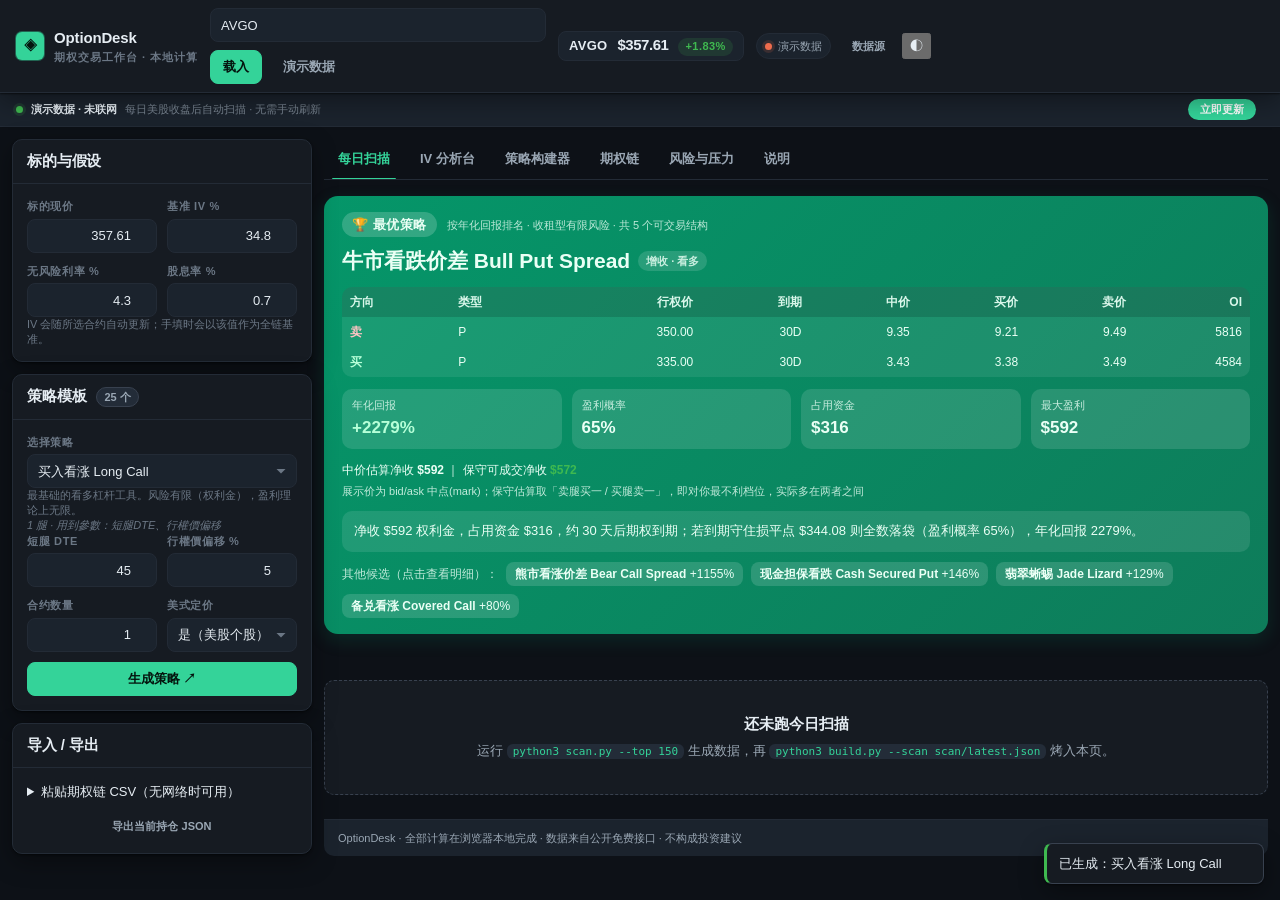
<file: src/index.html>
<!doctype html>
<html lang="zh-CN" data-theme="dark">
<head>
<meta charset="UTF-8">
<meta name="viewport" content="width=device-width, initial-scale=1">
<meta name="description" content="专业期权交易工作台：IV 分析、多腿策略构建、Greeks 敞口、概率与压力测试。全部本地计算，免费数据源。">
<meta name="theme-color" content="#0d1117">
<title>OptionDesk · 期权交易工作台</title>
<link rel="icon" type="image/svg+xml" href="data:image/svg+xml,%3Csvg xmlns='http://www.w3.org/2000/svg' viewBox='0 0 32 32'%3E%3Crect width='32' height='32' rx='8' fill='%230d1117'/%3E%3Cpath d='M6 22 L12 14 L18 18 L26 8' fill='none' stroke='%2334d399' stroke-width='3' stroke-linecap='round' stroke-linejoin='round'/%3E%3Ccircle cx='26' cy='8' r='2.6' fill='%2334d399'/%3E%3C/svg%3E">
<link rel="stylesheet" href="styles.css">
</head>
<body>

<header class="topbar">
  <div class="brand">
    <span class="brand-mark" aria-hidden="true">◈</span>
    <div>
      <h1>Option<span>Desk</span></h1>
      <p class="eyebrow">期权交易工作台 · 本地计算</p>
    </div>
  </div>

  <form class="inline-form" id="symbol-form" autocomplete="off">
    <input class="input" id="symbol-input" type="text" value="AVGO" placeholder="股票代码 如 AVGO" aria-label="股票代码" spellcheck="false">
    <button class="btn btn-primary" type="submit" id="btn-load">载入</button>
    <button class="btn btn-ghost" type="button" id="btn-demo">演示数据</button>
  </form>

  <div class="quote" id="top-quote">
    <span class="quote-sym" id="q-sym">—</span>
    <span class="quote-px big-num" id="q-price">—</span>
    <span class="quote-chg pill" id="q-change">—</span>
  </div>

  <div class="status" id="data-status" title="数据源状态">
    <span class="status-dot" id="status-dot"></span>
    <span id="status-text">未载入</span>
  </div>

  <div class="row">
    <button class="btn btn-ghost btn-sm" id="btn-datasource" title="配置数据源与 CORS 代理">数据源</button>
    <button class="theme-toggle" id="btn-theme" title="切换深色/浅色" aria-label="切换主题">◐</button>
  </div>
</header>

<div class="data-banner" id="data-banner">
  <span class="db-dot"></span>
  <span class="db-text" id="data-stamp">数据载入中…</span>
  <span class="db-note" id="db-note">每日美股收盘后自动扫描 · 无需手动刷新</span>
  <button class="db-btn" id="btn-refresh-now" type="button" title="手动触发一次扫描（经 Cloudflare Worker 调 GitHub Actions）">立即更新</button>
  <span class="db-status" id="db-status"></span>
</div>

<div class="workspace">

  <!-- ============ 左侧参数面板 ============ -->
  <aside class="sidebar" aria-label="分析参数">

    <section class="panel">
      <div class="panel-head"><h2>标的与假设</h2></div>
      <div class="panel-body">
        <div class="field-grid is-2">
          <div class="field">
            <label for="in-spot">标的现价</label>
            <input class="input is-num" id="in-spot" type="number" step="0.01" value="357.61">
          </div>
          <div class="field">
            <label for="in-iv">基准 IV %</label>
            <input class="input is-num" id="in-iv" type="number" step="0.1" value="34.8">
          </div>
          <div class="field">
            <label for="in-rate">无风险利率 %</label>
            <input class="input is-num" id="in-rate" type="number" step="0.1" value="4.3">
          </div>
          <div class="field">
            <label for="in-div">股息率 %</label>
            <input class="input is-num" id="in-div" type="number" step="0.1" value="0.7">
          </div>
        </div>
        <p class="field-hint">IV 会随所选合约自动更新；手填时会以该值作为全链基准。</p>
      </div>
    </section>

    <section class="panel">
      <div class="panel-head"><h2>策略模板</h2><span class="badge badge-muted" id="tpl-count">—</span></div>
      <div class="panel-body">
        <div class="field">
          <label for="in-template">选择策略</label>
          <select class="select" id="in-template"></select>
        </div>
        <p class="field-hint" id="tpl-desc">—</p>
        <div class="field-grid is-2">
          <div class="field">
            <label for="in-dte">短腿 DTE</label>
            <input class="input is-num" id="in-dte" type="number" step="1" value="45">
          </div>
          <div class="field">
            <label for="in-dte2">长腿 DTE</label>
            <input class="input is-num" id="in-dte2" type="number" step="1" value="550">
          </div>
          <div class="field">
            <label for="in-width">行权价间距 %</label>
            <input class="input is-num" id="in-width" type="number" step="0.5" value="5">
          </div>
          <div class="field">
            <label for="in-wing">保护翼宽 %</label>
            <input class="input is-num" id="in-wing" type="number" step="0.5" value="5">
          </div>
          <div class="field">
            <label for="in-qty">合约数量</label>
            <input class="input is-num" id="in-qty" type="number" step="1" value="1">
          </div>
          <div class="field">
            <label for="in-american">美式定价</label>
            <select class="select" id="in-american">
              <option value="1" selected>是（美股个股）</option>
              <option value="0">否（欧式）</option>
            </select>
          </div>
        </div>
        <button class="btn btn-primary btn-block" id="btn-build" style="margin-top:10px">生成策略 ↗</button>
      </div>
    </section>

    <section class="panel">
      <div class="panel-head"><h2>导入 / 导出</h2></div>
      <div class="panel-body stack">
        <details>
          <summary class="tip">粘贴期权链 CSV（无网络时可用）</summary>
          <p class="field-hint">列：<span class="mono">type,strike,bid,ask,last,iv,volume,openInterest</span>。IV 支持 34.8 或 0.348 两种写法。</p>
          <textarea class="input" id="in-csv" rows="5" placeholder="type,strike,bid,ask,last,iv,volume,openInterest&#10;call,360,17.0,17.4,17.2,34.8,1200,3400&#10;put,340,8.9,9.2,9.05,36.1,880,2100"></textarea>
          <button class="btn btn-sm" id="btn-import-csv" style="margin-top:6px">导入并补齐 Greeks</button>
        </details>
        <button class="btn btn-sm btn-ghost" id="btn-export">导出当前持仓 JSON</button>
      </div>
    </section>

  </aside>

  <!-- ============ 主内容 ============ -->
  <main class="main-col">

    <nav class="tabs" role="tablist" aria-label="主功能">
      <button class="tab is-active" role="tab" data-tab="scan">每日扫描</button>
      <button class="tab" role="tab" data-tab="iv">IV 分析台</button>
      <button class="tab" role="tab" data-tab="builder">策略构建器</button>
      <button class="tab" role="tab" data-tab="chain">期权链</button>
      <button class="tab" role="tab" data-tab="risk">风险与压力</button>
      <button class="tab" role="tab" data-tab="help">说明</button>
    </nav>

    <!-- ---------- 最优策略推荐（加载个股即列，默认隐藏） ---------- -->
    <div id="optimal-box" class="opt-box" hidden></div>

    <!-- ---------- Tab: Scan（每日扫描，默认首屏） ---------- -->
    <section class="tab-panel is-active" data-panel="scan">
      <div id="scan-root"></div>
    </section>

    <!-- ---------- Tab: IV ---------- -->
    <section class="tab-panel" data-panel="iv">
      <div class="grid-kpi" id="iv-kpis"></div>

      <div class="verdict" id="iv-verdict">
        <div id="iv-verdict-text">
          <p class="eyebrow">波动率环境判断</p>
          <p>载入数据后生成</p>
        </div>
      </div>

      <div class="grid-2 is-fixed">
        <div class="chart-box">
          <div class="chart-title">历史 IV 与实现波动率</div>
          <div id="chart-iv-history"></div>
        </div>
        <div class="chart-box">
          <div class="chart-title">IV 期限结构（Term Structure）</div>
          <div id="chart-term"></div>
        </div>
      </div>

      <div class="grid-2 is-fixed">
        <div class="chart-box">
          <div class="chart-title">IV 微笑 / 偏斜（Skew）</div>
          <div id="chart-skew"></div>
        </div>
        <div class="chart-box">
          <div class="chart-title">波动率指标明细</div>
          <div class="stat-list" id="iv-stats"></div>
        </div>
      </div>
    </section>

    <!-- ---------- Tab: Builder ---------- -->
    <section class="tab-panel" data-panel="builder">

      <div class="panel">
        <div class="panel-head">
          <h2>持仓腿</h2>
          <span class="muted" style="font-size:11px">点击行内数值可直接修改 · 到期损益与评分即时重算</span>
          <span class="grow"></span>
          <button class="btn btn-sm btn-ghost" id="btn-add-leg">+ 加腿</button>
        </div>
        <div class="panel-body">
          <div class="table-wrap">
            <div class="legs-table" id="legs-table"></div>
          </div>
          <div class="legs-foot" id="legs-foot"></div>
        </div>
      </div>

      <div class="split-30">
        <div class="score-block">
          <div class="score-ring" id="score-ring" style="--score:0">
            <span class="score-val">—</span><span class="score-cap">/ 100</span>
          </div>
          <div>
            <p class="eyebrow">结构评分</p>
            <h2 id="score-label">尚未构建</h2>
          </div>
        </div>
        <div class="verdict" id="builder-verdict">
          <div id="builder-verdict-text">
            <p class="eyebrow">结论</p>
            <p>先在左侧选择策略模板并生成</p>
          </div>
        </div>
      </div>

      <div class="grid-kpi" id="builder-kpis"></div>

      <div class="chart-box">
        <div class="chart-title">到期损益曲线（P&amp;L at Expiration）</div>
        <div id="chart-payoff"></div>
      </div>

      <div class="grid-2 is-fixed">
        <div class="chart-box">
          <div class="chart-title">时间衰减路径（T+0 → 到期）</div>
          <div id="chart-time"></div>
        </div>
        <div class="chart-box">
          <div class="chart-title">组合 Greeks 敞口</div>
          <div id="chart-greeks"></div>
        </div>
      </div>

      <div class="chart-box">
        <div class="chart-title">评分分项</div>
        <div class="stat-list" id="score-components"></div>
      </div>
    </section>

    <!-- ---------- Tab: Chain ---------- -->
    <section class="tab-panel" data-panel="chain">
      <div class="toolbar">
        <div class="row">
          <span class="muted">到期日</span>
          <select class="select" id="expiry-select"></select>
        </div>
        <div class="row">
          <span class="muted">显示</span>
          <div class="seg" id="chain-filter">
            <button class="seg-btn is-active" data-filter="all">全部</button>
            <button class="seg-btn" data-filter="otm">仅 OTM</button>
            <button class="seg-btn" data-filter="itm">仅 ITM</button>
          </div>
        </div>
        <span class="grow"></span>
        <span class="muted" id="chain-meta">—</span>
      </div>

      <div class="table-wrap">
        <table class="chain-table" id="chain-table">
          <thead>
            <tr>
              <th colspan="6" class="col-mid" style="text-align:left">CALL</th>
              <th class="col-mid">行权价</th>
              <th colspan="6" class="col-mid" style="text-align:right">PUT</th>
            </tr>
            <tr class="sub">
              <th class="col-num">Δ</th><th class="col-num">IV</th><th class="col-num">Bid</th>
              <th class="col-num">Ask</th><th class="col-num">Mid</th><th class="col-num">OI</th>
              <th class="col-mid">K</th>
              <th class="col-num">Bid</th><th class="col-num">Ask</th><th class="col-num">Mid</th>
              <th class="col-num">IV</th><th class="col-num">Δ</th><th class="col-num">OI</th>
            </tr>
          </thead>
          <tbody id="chain-body"></tbody>
        </table>
      </div>
      <p class="field-hint">点击任意合约即可加入持仓（再次点击同侧会替换该腿）。Δ 与理论价由本地引擎计算，不依赖数据源提供 Greeks。</p>

      <div class="grid-2 is-fixed">
        <div class="chart-box">
          <div class="chart-title">IV 微笑（所选到期日）</div>
          <div id="chart-chain-skew"></div>
        </div>
        <div class="chart-box">
          <div class="chart-title">做市价差与流动性</div>
          <div id="chart-liquidity"></div>
        </div>
      </div>
    </section>

    <!-- ---------- Tab: Risk ---------- -->
    <section class="tab-panel" data-panel="risk">
      <div class="grid-kpi" id="risk-kpis"></div>

      <div class="chart-box">
        <div class="chart-title">到期价格概率分布与预期移动</div>
        <div id="chart-dist"></div>
      </div>

      <div class="toolbar">
        <div class="row">
          <span class="muted">矩阵维度</span>
          <div class="seg" id="matrix-mode">
            <button class="seg-btn is-active" data-mode="time">股价 × 时间</button>
            <button class="seg-btn" data-mode="iv">股价 × IV</button>
          </div>
        </div>
        <div class="row">
          <span class="muted">数值</span>
          <div class="seg" id="matrix-metric">
            <button class="seg-btn is-active" data-metric="roi">收益率 %</button>
            <button class="seg-btn" data-metric="pnl">盈亏 $</button>
            <button class="seg-btn" data-metric="value">估值 $</button>
          </div>
        </div>
        <span class="grow"></span>
        <span class="muted" id="matrix-meta">—</span>
      </div>

      <div class="chart-box">
        <div class="chart-title" id="matrix-title">股价 × 时间 热力图</div>
        <div id="chart-heatmap"></div>
      </div>

      <div class="chart-box">
        <div class="chart-title">情景分析（到期）</div>
        <div class="table-wrap">
          <table class="chain-table compact" id="scenario-table">
            <thead>
              <tr>
                <th>情景</th><th class="col-num">股价</th><th class="col-num">期权盈亏 $</th>
                <th class="col-num">收益率 %</th><th class="col-num">股票盈亏 $</th><th class="col-num">跑赢/跑输</th>
              </tr>
            </thead>
            <tbody id="scenario-body"></tbody>
          </table>
        </div>
      </div>

      <div class="chart-box">
        <div class="chart-title">Greeks 敏感性（单因子冲击）</div>
        <div class="table-wrap">
          <table class="chain-table compact" id="stress-table">
            <thead>
              <tr><th>冲击</th><th class="col-num">组合盈亏变化 $</th><th class="col-num">占最大亏损 %</th><th>说明</th></tr>
            </thead>
            <tbody id="stress-body"></tbody>
          </table>
        </div>
      </div>
    </section>

    <!-- ---------- Tab: Help ---------- -->
    <section class="tab-panel" data-panel="help">
      <div class="grid-2">
        <div class="chart-box">
          <div class="chart-title">这是做什么的</div>
          <div class="panel-body stack">
            <p>这是一个<strong>期权交易工作台</strong>：把波动率分析、多腿策略构建、Greeks 敞口、概率与压力测试放在同一个界面里。所有计算都在<strong>你的浏览器内</strong>完成，输入不会上传到任何服务器。</p>
            <p>相对常见的「单腿 LEAPS 分析器」，这里的差异在于：</p>
            <ul class="stack">
              <li>支持<strong>任意多腿组合</strong>（最多 8 腿，含股票腿与不同到期日），而非只有单腿看涨</li>
              <li>Greeks 由定价引擎<strong>自行计算到三阶</strong>（Delta/Gamma/Theta/Vega/Rho + Vanna/Charm/Vomma/Veta），不需要手填</li>
              <li>从市价<strong>反解隐含波动率</strong>，并判断该 IV 是否数学上可辨识</li>
              <li>给出<strong>盈利概率 POP、期望值 EV、预期移动</strong>与风险中性概率分布</li>
              <li>双因子热力矩阵：股价 × 时间，以及股价 × IV</li>
              <li>25 个策略模板，一键生成并按结构打分</li>
            </ul>
          </div>
        </div>
        <div class="chart-box">
          <div class="chart-title">数据来源（全部免费）</div>
          <div class="panel-body stack">
            <p>默认使用 <span class="mono">Yahoo Finance</span> 的非公开端点获取报价、历史 K 线与期权链。浏览器直连会被 CORS 拦截，因此内置了多个免费公共代理自动轮换。</p>
            <p><strong>最稳定的方式</strong>是运行随附的本地代理：</p>
            <pre class="mono" style="background:var(--c-surface-2);padding:10px;border-radius:6px;overflow:auto">python3 proxy.py</pre>
            <p>然后点右上角「数据源」，把「本地代理」移到第一位。它只监听 <span class="mono">127.0.0.1</span>，且只允许访问 Yahoo / Stooq 域名。</p>
            <p>如果所有源都不可用（公司网络、地区限制），可以用「演示数据」完整体验，或在左侧粘贴期权链 CSV 手动导入。</p>
          </div>
        </div>
      </div>
      <div class="chart-box">
        <div class="chart-title">需要留意的模型边界</div>
        <div class="panel-body stack">
          <ul class="stack">
            <li>定价基于 Black-Scholes-Merton（连续股息）与 CRR 二叉树（美式）。它<strong>假设波动率为常数</strong>，而真实市场存在微笑/偏斜，因此深实值与深虚值合约的定价会有偏差。</li>
            <li>POP 与 EV 使用<strong>风险中性测度</strong>。这不是对真实世界概率的预测——真实分布通常更肥尾，尾部风险会被低估。</li>
            <li>保证金/资金占用是<strong>简化估算</strong>，不是券商实际收取的数额。实际保证金随券商、账户等级与持仓组合而变。</li>
            <li>IV Rank 需要 52 周 IV 历史。免费源不提供，因此本工具会<strong>在本地逐日累积</strong>你查询过的 IV 快照；样本不足时退化为用实现波动率代理，并在界面上明确标注。</li>
            <li>工具用于<strong>结构分析与情景推演</strong>，不构成投资建议。期权交易可能损失全部本金，卖方策略风险可能超过本金。</li>
          </ul>
        </div>
      </div>
    </section>

    <footer class="panel-foot" style="margin-top:8px">
      <p class="muted">OptionDesk · 全部计算在浏览器本地完成 · 数据来自公开免费接口 · 不构成投资建议</p>
    </footer>
  </main>
</div>

<div class="toast-stack" id="toast-stack"></div>

<!-- 数据源配置弹层 -->
<div class="modal" id="ds-modal" hidden>
  <div class="modal-card">
    <div class="panel-head"><h2>数据源与代理</h2><button class="btn-icon" id="ds-close" aria-label="关闭">✕</button></div>
    <div class="panel-body stack">
      <p class="field-hint">按顺序尝试，把可用的拖到最上面。点「测试」会逐项探测。</p>
      <div id="proxy-list" class="stack"></div>
      <div class="row">
        <button class="btn btn-sm" id="btn-test-proxy">测试连通性</button>
        <button class="btn btn-sm btn-primary" id="btn-save-proxy">保存</button>
      </div>
      <div id="proxy-test-out" class="mono" style="font-size:11px"></div>
    </div>
  </div>
</div>

<script src="engine.js"></script>
<script src="strategies.js"></script>
<script src="data.js"></script>
<script src="charts.js"></script>
<script src="scan.js"></script>
<script src="app.js"></script>
</body>
</html>
</file>
<file: src/styles.css>
/* ==========================================================================
   Options Desk — Professional Trading Terminal Stylesheet
   Self-contained: no external font CDN, no external url(), no @-import.
   Themes: html[data-theme="dark"] (default) | html[data-theme="light"]
   Sections: 1 Tokens · 2 Reset · 3 Scrollbars · 4 Utilities · 5 Topbar
   6 Workspace · 7 Panels · 8 KPI · 9 Tabs · 10 Buttons · 11 Forms · 12 Seg
   13 Tables · 14 Legs · 15 Chain · 16 Badges · 17 Charts · 18 Stats · 19 Notes
   20 Verdict · 21 Score ring · 22 Empty · 23 Toast · 24 Collapsible
   25 Responsive · 26 Motion
   ========================================================================== */

/* === 1. Tokens & Themes ==================================================== */

:root {
  /* --- palette: dark (default) --- */
  --c-bg: #0d1117;
  --c-surface: #161b22;
  --c-surface-2: #1b232d;
  --c-surface-3: #232c38;
  --c-border: #232b36;
  --c-border-strong: #38414f;
  --c-text: #e6edf3;
  --c-muted: #9aa7b4;
  --c-faint: #6b7785;
  --c-accent: #34d399;
  --c-accent-soft: rgba(52, 211, 153, 0.14);
  --c-accent-text: #04140e;
  --c-profit: #3fb950;
  --c-profit-soft: rgba(63, 185, 80, 0.14);
  --c-loss: #f85149;
  --c-loss-soft: rgba(248, 81, 73, 0.14);
  --c-warn: #ef6c4d;
  --c-warn-soft: rgba(239, 108, 77, 0.15);
  --c-warn-strong: #ff9179;   /* readable warn text on dark */
  --c-buy: #58a6ff;
  --c-sell: #bc8cff;
  --c-grid: rgba(255, 255, 255, 0.06);
  --c-axis: rgba(255, 255, 255, 0.2);
  --c-shadow: 0 1px 2px rgba(0, 0, 0, 0.5), 0 8px 24px rgba(0, 0, 0, 0.36);

  /* --- geometry --- */
  --r-sm: 6px;
  --r-md: 8px;
  --r-lg: 10px;
  --r-pill: 999px;
  --ctl-h: 34px;
  --topbar-h: 56px;
  --sidebar-w: 340px;
  --row-h: 30px;

  /* --- type scale: 11 / 13 / 15 / 18 / 24 / 32 --- */
  --fs-eyebrow: 11px;
  --fs-body: 13px;
  --fs-md: 15px;
  --fs-lg: 18px;
  --fs-kpi: 24px;
  --fs-xl: 32px;

  /* --- motion --- */
  --t: 120ms ease;

  /* --- fonts --- */
  --font-sans: "Inter", -apple-system, BlinkMacSystemFont, "Segoe UI", Roboto,
    "PingFang SC", "Hiragino Sans GB", "Microsoft YaHei", "Helvetica Neue", Arial, sans-serif;
  --font-mono: ui-monospace, SFMono-Regular, "SF Mono", Menlo, Consolas, "Liberation Mono", monospace;

  color-scheme: dark;
}

/* Dark stays default even when the attribute is absent. */
html[data-theme="dark"] { color-scheme: dark; }

html[data-theme="light"] {
  --c-bg: #f5f7f6;
  --c-surface: #ffffff;
  --c-surface-2: #f1f5f3;
  --c-surface-3: #e8eeea;
  --c-border: #dfe5e2;
  --c-border-strong: #c2ccc7;
  --c-text: #142d3b;
  --c-muted: #57686f;
  --c-faint: #8695a0;
  --c-accent: #059669;
  --c-accent-soft: rgba(5, 150, 105, 0.1);
  --c-accent-text: #ffffff;
  --c-profit: #0a7a48;
  --c-profit-soft: rgba(10, 122, 72, 0.1);
  --c-loss: #c62a20;
  --c-loss-soft: rgba(198, 42, 32, 0.1);
  --c-warn: #ef6c4d;
  --c-warn-soft: rgba(239, 108, 77, 0.12);
  --c-warn-strong: #b3401d;   /* #ef6c4d on white fails 4.5:1 for text */
  --c-buy: #1f6feb;
  --c-sell: #8250df;
  --c-grid: rgba(20, 45, 59, 0.08);
  --c-axis: rgba(20, 45, 59, 0.22);
  --c-shadow: 0 1px 2px rgba(20, 45, 59, 0.06), 0 6px 18px rgba(20, 45, 59, 0.07);

  color-scheme: light;
}

/* === 2. Reset & Base ====================================================== */

*, *::before, *::after { box-sizing: border-box; }

html, body { margin: 0; padding: 0; }
html { -webkit-text-size-adjust: 100%; scroll-behavior: smooth; }

body {
  background: var(--c-bg);
  color: var(--c-text);
  font-family: var(--font-sans);
  font-size: var(--fs-body);
  line-height: 1.5;
  -webkit-font-smoothing: antialiased;
  -moz-osx-font-smoothing: grayscale;
  transition: background-color var(--t), color var(--t);
}

h1, h2, h3, h4, p, figure { margin: 0; }
h1, h2 { font-size: var(--fs-md); font-weight: 650; letter-spacing: -0.01em; }
h3 { font-size: var(--fs-body); font-weight: 650; }

a { color: var(--c-accent); text-decoration: none; }
a:hover { text-decoration: underline; }
hr { border: 0; border-top: 1px solid var(--c-border); margin: 12px 0; }

button, input, select, textarea { font: inherit; color: inherit; }

::selection { background: var(--c-accent); color: var(--c-accent-text); }

:focus-visible { outline: 2px solid var(--c-accent); outline-offset: 2px; border-radius: var(--r-sm); }

/* === 3. Scrollbars ======================================================== */

* { scrollbar-width: thin; scrollbar-color: var(--c-border-strong) transparent; }
::-webkit-scrollbar { width: 9px; height: 9px; }
::-webkit-scrollbar-track { background: transparent; }
::-webkit-scrollbar-corner { background: transparent; }
::-webkit-scrollbar-thumb { background: var(--c-border-strong); border: 2px solid var(--c-bg); border-radius: var(--r-pill); }
::-webkit-scrollbar-thumb:hover { background: var(--c-accent); }

/* === 4. Utilities ========================================================= */

.sr-only { position: absolute !important; width: 1px; height: 1px; padding: 0; margin: -1px; overflow: hidden; clip: rect(0, 0, 0, 0); white-space: nowrap; border: 0; }

/* every figure in a terminal must be monospaced-width */
.num, .mono { font-variant-numeric: tabular-nums; font-feature-settings: "tnum" 1, "lnum" 1; letter-spacing: -0.01em; }
.mono { font-family: var(--font-mono); }

.eyebrow { font-size: var(--fs-eyebrow); font-weight: 600; letter-spacing: 0.09em; text-transform: uppercase; color: var(--c-faint); }
.muted { color: var(--c-muted); }
.faint { color: var(--c-faint); }
.accent { color: var(--c-accent); }

.trend-up { color: var(--c-profit); }
.trend-down { color: var(--c-loss); }
.trend-flat { color: var(--c-muted); }
.pos { color: var(--c-profit); }
.neg { color: var(--c-loss); }
.trend-up::before { content: "▲"; font-size: 0.72em; margin-right: 3px; vertical-align: 1px; }
.trend-down::before { content: "▼"; font-size: 0.72em; margin-right: 3px; vertical-align: 1px; }

.right { text-align: right; }
.center { text-align: center; }
.nowrap { white-space: nowrap; }
.truncate { overflow: hidden; text-overflow: ellipsis; white-space: nowrap; }
.big-num { font-size: var(--fs-xl); font-weight: 700; letter-spacing: -0.03em; line-height: 1.1; font-variant-numeric: tabular-nums; }

.stack { display: flex; flex-direction: column; gap: 12px; }
.row { display: flex; align-items: center; gap: 8px; }
.row-between { display: flex; align-items: center; justify-content: space-between; gap: 8px; }
.wrap { flex-wrap: wrap; }
.grow, .spacer { flex: 1 1 auto; min-width: 0; }

/* === 5. Topbar ============================================================ */

.topbar {
  position: sticky; top: 0; z-index: 60;
  display: flex; align-items: center; gap: 12px; flex-wrap: wrap;
  min-height: var(--topbar-h); padding: 8px 16px;
  background: var(--c-surface);
  border-bottom: 1px solid var(--c-border);
  box-shadow: 0 1px 0 rgba(0, 0, 0, 0.12), var(--c-shadow);
  backdrop-filter: saturate(140%) blur(8px);
}

.topbar .brand { display: flex; align-items: center; gap: 10px; min-width: 0; }

.topbar .brand-mark {
  display: grid; place-items: center;
  width: 28px; height: 28px; border-radius: var(--r-sm);
  background: var(--c-accent); color: var(--c-accent-text);
  font-weight: 800; font-size: 13px; letter-spacing: -0.04em;
}

.topbar .brand-name { font-size: var(--fs-md); font-weight: 700; letter-spacing: -0.015em; white-space: nowrap; }
.topbar .brand-sub { font-size: var(--fs-eyebrow); color: var(--c-faint); letter-spacing: 0.06em; text-transform: uppercase; }

.topbar .search { position: relative; flex: 0 1 260px; min-width: 140px; }
.topbar .search .input { height: var(--ctl-h); padding-left: 30px; }
.topbar .search::before { content: "⌕"; position: absolute; left: 10px; top: 50%; transform: translateY(-50%); color: var(--c-faint); font-size: 15px; pointer-events: none; }

/* live quote: symbol · last · change */
.quote { display: flex; align-items: baseline; gap: 10px; padding: 4px 10px; border: 1px solid var(--c-border); border-radius: var(--r-md); background: var(--c-surface-2); }
.quote .quote-sym { font-weight: 700; letter-spacing: 0.02em; }
.quote .quote-px { font-size: var(--fs-md); font-weight: 700; font-variant-numeric: tabular-nums; }
.quote .quote-chg { font-size: var(--fs-eyebrow); font-weight: 650; font-variant-numeric: tabular-nums; }

/* data-source indicator */
.status { display: inline-flex; align-items: center; gap: 6px; padding: 4px 8px; border: 1px solid var(--c-border); border-radius: var(--r-pill); background: var(--c-surface-2); font-size: var(--fs-eyebrow); color: var(--c-muted); white-space: nowrap; }
.status-dot { width: 7px; height: 7px; border-radius: 50%; background: var(--c-faint); }
.status.is-live .status-dot { background: var(--c-profit); box-shadow: 0 0 0 3px var(--c-profit-soft); animation: pulse 2.4s ease-in-out infinite; }
.status.is-loading .status-dot { background: var(--c-warn); box-shadow: 0 0 0 3px var(--c-warn-soft); animation: pulse 1.2s ease-in-out infinite; }
.status.is-error .status-dot { background: var(--c-loss); box-shadow: 0 0 0 3px var(--c-loss-soft); }
@keyframes pulse { 0%, 100% { opacity: 1; } 50% { opacity: 0.35; } }

.theme-toggle { display: inline-flex; align-items: center; gap: 6px; }

/* 站顶数据更新提示条 */
.data-banner {
  display: flex; align-items: center; gap: 8px; flex-wrap: wrap;
  padding: 6px 16px;
  background: var(--c-surface-2);
  border-bottom: 1px solid var(--c-border);
  font-size: var(--fs-eyebrow); color: var(--c-muted);
}
.data-banner .db-dot {
  width: 7px; height: 7px; border-radius: 50%;
  background: var(--c-profit); box-shadow: 0 0 0 3px var(--c-profit-soft);
}
.data-banner .db-text { font-weight: 650; color: var(--c-text); font-variant-numeric: tabular-nums; }
.data-banner .db-note { opacity: .72; }
.data-banner .db-btn {
  margin-left: auto;
  padding: 3px 12px; font-size: 11px; font-weight: 650; line-height: 1.4;
  color: #fff; background: var(--c-accent); border: 0; border-radius: 999px;
  cursor: pointer; white-space: nowrap; transition: filter .15s, opacity .15s;
}
.data-banner .db-btn:hover { filter: brightness(1.08); }
.data-banner .db-btn:active { filter: brightness(.94); }
.data-banner .db-btn:disabled { opacity: .55; cursor: progress; }
.data-banner .db-status { font-size: 11px; font-variant-numeric: tabular-nums; min-width: 0; }
.data-banner .db-status.is-ok { color: var(--c-accent); }
.data-banner .db-status.is-warn { color: var(--c-warn-strong); }
@media (max-width: 560px) {
  .data-banner { padding: 6px 10px; font-size: 10.5px; }
  .data-banner .db-note { display: none; }
  .data-banner .db-btn { margin-left: auto; padding: 3px 10px; }
}

/* === 6. Workspace Layout ================================================== */

.workspace {
  display: grid;
  grid-template-columns: var(--sidebar-w) minmax(0, 1fr);
  gap: 16px; align-items: start;
  max-width: 1600px; margin: 0 auto; padding: 16px;
}

.sidebar { display: flex; flex-direction: column; gap: 12px; min-width: 0; position: sticky; top: calc(var(--topbar-h) + 16px); }
.main-col { display: flex; flex-direction: column; gap: 16px; min-width: 0; }
.section-title { display: flex; align-items: center; justify-content: space-between; gap: 8px; margin-bottom: 8px; }

/* === 7. Panels / Cards ==================================================== */

.panel, .card {
  background: var(--c-surface);
  border: 1px solid var(--c-border);
  border-radius: var(--r-lg);
  box-shadow: var(--c-shadow);
  min-width: 0;
  transition: border-color var(--t), background-color var(--t), box-shadow var(--t);
}

.panel.is-flat, .card.is-flat { box-shadow: none; }
.panel.is-accent, .card.is-accent { border-color: var(--c-accent); }

.panel-head { display: flex; align-items: center; gap: 10px; padding: 12px 14px; border-bottom: 1px solid var(--c-border); }
.panel-head .head-text { flex: 1 1 auto; min-width: 0; }
.panel-head .eyebrow { display: block; margin-bottom: 2px; }
.panel-head h2 { line-height: 1.25; }
.panel-head .head-actions { display: flex; align-items: center; gap: 6px; flex: 0 0 auto; }

.panel-body { padding: 14px; }
.panel-body.is-tight { padding: 8px; }
.panel-body.is-flush { padding: 0; }

.panel-foot { padding: 10px 14px; border-top: 1px solid var(--c-border); background: var(--c-surface-2); border-radius: 0 0 var(--r-lg) var(--r-lg); font-size: var(--fs-eyebrow); color: var(--c-muted); }

.nested { background: var(--c-surface-2); border: 1px solid var(--c-border); border-radius: var(--r-md); padding: 10px; }

/* === 8. KPI Grid ========================================================== */

.grid-kpi { display: grid; grid-template-columns: repeat(auto-fit, minmax(150px, 1fr)); gap: 12px; }

.kpi {
  background: var(--c-surface); border: 1px solid var(--c-border); border-radius: var(--r-lg);
  padding: 10px 12px; box-shadow: var(--c-shadow); min-width: 0;
  transition: border-color var(--t), background-color var(--t), transform var(--t);
}
.kpi:hover { border-color: var(--c-border-strong); background: var(--c-surface-3); }

.kpi .kpi-label { font-size: var(--fs-eyebrow); font-weight: 600; letter-spacing: 0.06em; text-transform: uppercase; color: var(--c-faint); white-space: nowrap; overflow: hidden; text-overflow: ellipsis; }
.kpi .kpi-value { margin-top: 4px; font-size: var(--fs-kpi); line-height: 1.15; font-weight: 700; letter-spacing: -0.02em; font-variant-numeric: tabular-nums; font-feature-settings: "tnum" 1; }
.kpi .kpi-delta { margin-top: 3px; font-size: var(--fs-eyebrow); font-weight: 600; font-variant-numeric: tabular-nums; color: var(--c-muted); }

.kpi.is-good { border-left: 3px solid var(--c-profit); }
.kpi.is-bad { border-left: 3px solid var(--c-loss); }
.kpi.is-warn { border-left: 3px solid var(--c-warn); }
.kpi.is-accent { border-left: 3px solid var(--c-accent); }
.kpi.is-good .kpi-delta { color: var(--c-profit); }
.kpi.is-bad .kpi-delta { color: var(--c-loss); }
.kpi.is-warn .kpi-delta { color: var(--c-warn-strong); }

/* === 9. Tabs ============================================================== */

.tabs { display: flex; align-items: stretch; gap: 2px; border-bottom: 1px solid var(--c-border); overflow-x: auto; scrollbar-width: none; }
.tabs::-webkit-scrollbar { display: none; }

.tab {
  position: relative; appearance: none; border: 0; background: transparent;
  border-radius: var(--r-sm) var(--r-sm) 0 0;
  padding: 10px 14px; font-size: var(--fs-body); font-weight: 600; color: var(--c-muted);
  cursor: pointer; white-space: nowrap;
  transition: color var(--t), background-color var(--t);
}
.tab:hover { color: var(--c-text); background: var(--c-surface-3); }
.tab.is-active { color: var(--c-accent); }
.tab::after { content: ""; position: absolute; left: 8px; right: 8px; bottom: -1px; height: 2px; border-radius: 2px; background: transparent; transition: background-color var(--t); }
.tab.is-active::after { background: var(--c-accent); }
.tab .tab-count { margin-left: 6px; font-size: var(--fs-eyebrow); color: var(--c-faint); font-variant-numeric: tabular-nums; }
.tab[disabled] { opacity: 0.45; cursor: not-allowed; }

.tab-panel { display: none; padding-top: 14px; }
.tab-panel.is-active { display: block; }
.tab-panel[hidden] { display: none; }

/* === 10. Buttons ========================================================== */

.btn {
  display: inline-flex; align-items: center; justify-content: center; gap: 6px;
  height: var(--ctl-h); padding: 0 12px;
  border: 1px solid var(--c-border-strong); border-radius: var(--r-md);
  background: var(--c-surface-2); color: var(--c-text);
  font-size: var(--fs-body); font-weight: 600; cursor: pointer; white-space: nowrap; user-select: none;
  transition: background-color var(--t), border-color var(--t), color var(--t), box-shadow var(--t), transform var(--t);
}
.btn:hover { background: var(--c-surface-3); border-color: var(--c-accent); }
.btn:active { transform: translateY(1px); }
.btn[disabled], .btn.is-disabled { opacity: 0.5; cursor: not-allowed; transform: none; }

.btn-primary { background: var(--c-accent); border-color: var(--c-accent); color: var(--c-accent-text); }
.btn-primary:hover { filter: brightness(1.07); }

.btn-ghost { background: transparent; border-color: transparent; color: var(--c-muted); }
.btn-ghost:hover { background: var(--c-surface-3); border-color: var(--c-border); color: var(--c-text); }

.btn-danger { background: var(--c-loss-soft); border-color: var(--c-loss); color: var(--c-loss); }

.btn-sm { height: 26px; padding: 0 8px; font-size: var(--fs-eyebrow); border-radius: var(--r-sm); }
.btn-icon { width: var(--ctl-h); padding: 0; font-size: 15px; line-height: 1; }
.btn-block { width: 100%; }
.btn-group { display: inline-flex; gap: 6px; flex-wrap: wrap; }

/* === 11. Forms ============================================================ */

.field { display: flex; flex-direction: column; gap: 4px; min-width: 0; }
.field > label, .field-label { font-size: var(--fs-eyebrow); font-weight: 600; letter-spacing: 0.06em; text-transform: uppercase; color: var(--c-faint); }
.field-hint { font-size: var(--fs-eyebrow); color: var(--c-faint); line-height: 1.35; }
.field.is-invalid .input, .field.is-invalid .select { border-color: var(--c-loss); }

.field-grid { display: grid; grid-template-columns: repeat(auto-fit, minmax(120px, 1fr)); gap: 10px; }
.field-grid.is-2 { grid-template-columns: repeat(2, minmax(0, 1fr)); }
.field-grid.is-3 { grid-template-columns: repeat(3, minmax(0, 1fr)); }

.input, .select, textarea.input {
  height: var(--ctl-h); width: 100%; padding: 0 10px;
  background: var(--c-surface-2); color: var(--c-text);
  border: 1px solid var(--c-border); border-radius: var(--r-md);
  font-size: var(--fs-body); font-variant-numeric: tabular-nums;
  transition: border-color var(--t), background-color var(--t), box-shadow var(--t);
}
textarea.input { height: auto; min-height: 68px; padding: 8px 10px; resize: vertical; }
.input::placeholder { color: var(--c-faint); }
.input:hover, .select:hover { border-color: var(--c-border-strong); }
.input:focus, .select:focus, textarea.input:focus { outline: none; border-color: var(--c-accent); box-shadow: 0 0 0 3px var(--c-accent-soft); background: var(--c-surface); }
.input.is-num { text-align: right; }

.select { appearance: none; -webkit-appearance: none; padding-right: 28px; background-repeat: no-repeat; background-position: right 9px center; background-image: url("data:image/svg+xml;utf8,<svg xmlns='http://www.w3.org/2000/svg' width='12' height='12' viewBox='0 0 12 12'><path fill='%236b7785' d='M6 8.5 1.5 4h9z'/></svg>"); }

.checkbox, .radio { display: inline-flex; align-items: center; gap: 6px; font-size: var(--fs-body); color: var(--c-muted); cursor: pointer; }
.checkbox input, .radio input { accent-color: var(--c-accent); width: 14px; height: 14px; }

/* === 12. Segmented Control ================================================ */

.seg { display: inline-flex; gap: 2px; padding: 2px; background: var(--c-surface-2); border: 1px solid var(--c-border); border-radius: var(--r-md); }
.seg-btn { appearance: none; border: 0; background: transparent; color: var(--c-muted); padding: 5px 10px; border-radius: var(--r-sm); font-size: var(--fs-eyebrow); font-weight: 650; cursor: pointer; white-space: nowrap; transition: background-color var(--t), color var(--t); }
.seg-btn:hover { color: var(--c-text); background: var(--c-surface-3); }
.seg-btn.is-active { background: var(--c-accent); color: var(--c-accent-text); }
.seg.is-block { display: flex; width: 100%; }
.seg.is-block .seg-btn { flex: 1 1 0; text-align: center; }
/* 期权链「到期日」下拉筛选（替代会溢出的按钮组） */
#expiry-select { width: auto; max-width: 100%; min-width: 130px; }

/* === 13. Table Wrap (generic data tables) ================================= */

.table-wrap { width: 100%; overflow-x: auto; overflow-y: hidden; border: 1px solid var(--c-border); border-radius: var(--r-md); background: var(--c-surface); -webkit-overflow-scrolling: touch; }

table.data { width: 100%; border-collapse: separate; border-spacing: 0; font-size: var(--fs-body); font-variant-numeric: tabular-nums; }
table.data th, table.data td { padding: 7px 10px; text-align: right; white-space: nowrap; border-bottom: 1px solid var(--c-border); }
table.data th:first-child, table.data td:first-child { text-align: left; }
table.data thead th {
  position: sticky; top: 0; z-index: 5;
  background: var(--c-surface-2); color: var(--c-muted);
  font-size: var(--fs-eyebrow); font-weight: 650; letter-spacing: 0.06em; text-transform: uppercase;
  border-bottom: 1px solid var(--c-border-strong);
}
table.data tbody tr:hover td { background: var(--c-surface-3); }
table.data tbody tr.is-selected td { background: var(--c-accent-soft); }
table.data tbody tr:last-child td { border-bottom: 0; }
table.data td.is-editable { padding: 2px 4px; }
table.data td.is-editable .input { height: 26px; font-size: 12px; text-align: right; }

/* === 14. Strategy Legs ==================================================== */

.legs-table { width: 100%; border-collapse: separate; border-spacing: 0; font-size: var(--fs-body); font-variant-numeric: tabular-nums; }
.legs-table thead th {
  position: sticky; top: 0; z-index: 5;
  background: var(--c-surface-2); padding: 6px 8px; text-align: left;
  font-size: var(--fs-eyebrow); font-weight: 650; letter-spacing: 0.06em; text-transform: uppercase; color: var(--c-muted);
  border-bottom: 1px solid var(--c-border-strong); white-space: nowrap;
}
.legs-table tbody td { padding: 5px 8px; text-align: left; vertical-align: middle; border-bottom: 1px solid var(--c-border); }

.leg-row { transition: background-color var(--t); }
.leg-row:hover { background: var(--c-surface-3); }
.leg-row.is-buy { box-shadow: inset 3px 0 0 var(--c-buy); }
.leg-row.is-sell { box-shadow: inset 3px 0 0 var(--c-sell); }

.leg-side { display: inline-flex; align-items: center; justify-content: center; min-width: 44px; height: 20px; padding: 0 6px; border-radius: var(--r-sm); font-size: var(--fs-eyebrow); font-weight: 700; letter-spacing: 0.04em; }
.leg-row.is-buy .leg-side { background: color-mix(in srgb, var(--c-buy) 18%, transparent); color: var(--c-buy); }
.leg-row.is-sell .leg-side { background: color-mix(in srgb, var(--c-sell) 18%, transparent); color: var(--c-sell); }

/* delete button: only on hover / focus */
.leg-del { appearance: none; width: 22px; height: 22px; border: 1px solid var(--c-border); border-radius: var(--r-sm); background: transparent; color: var(--c-muted); line-height: 1; cursor: pointer; opacity: 0; transition: opacity var(--t), color var(--t), border-color var(--t), background-color var(--t); }
.leg-row:hover .leg-del, .leg-del:focus-visible { opacity: 1; }
.leg-del:hover { color: var(--c-loss); border-color: var(--c-loss); background: var(--c-loss-soft); }

.add-leg { display: inline-flex; align-items: center; gap: 6px; margin-top: 10px; height: 32px; padding: 0 12px; border: 1px dashed var(--c-border-strong); border-radius: var(--r-md); background: transparent; color: var(--c-accent); font-size: var(--fs-body); font-weight: 600; cursor: pointer; transition: background-color var(--t), border-color var(--t); }
.add-leg:hover { background: var(--c-accent-soft); border-color: var(--c-accent); }

.legs-foot { display: flex; align-items: center; justify-content: space-between; gap: 10px; flex-wrap: wrap; padding: 10px 12px; border-top: 1px solid var(--c-border); background: var(--c-surface-2); border-radius: 0 0 var(--r-lg) var(--r-lg); }

/* === 15. Options Chain ==================================================== */

/* dense grid: 30px rows, calls | strikes | puts */
.chain-table { width: 100%; border-collapse: separate; border-spacing: 0; font-size: 12px; font-variant-numeric: tabular-nums; font-feature-settings: "tnum" 1; }
.chain-table th, .chain-table td { height: var(--row-h); padding: 0 8px; text-align: right; white-space: nowrap; border-bottom: 1px solid var(--c-grid); }
.chain-table thead th {
  position: sticky; top: 0; z-index: 6;
  background: var(--c-surface-2); color: var(--c-muted);
  font-size: var(--fs-eyebrow); font-weight: 650; letter-spacing: 0.05em; text-transform: uppercase;
  border-bottom: 1px solid var(--c-border-strong);
}
.chain-table thead tr.chain-group th { background: var(--c-surface-3); color: var(--c-text); font-size: var(--fs-body); font-weight: 700; text-align: center; }

/* strike column = the spine between calls and puts */
.chain-table .col-strike, .chain-table td.col-strike { text-align: center; font-weight: 700; color: var(--c-text); background: var(--c-surface-2); border-left: 1px solid var(--c-border-strong); border-right: 1px solid var(--c-border-strong); }
.chain-table thead th.col-strike { background: var(--c-surface-3); }
.chain-table td.col-strike.is-atm { color: var(--c-accent); box-shadow: inset 0 -2px 0 var(--c-accent); }

.chain-table tbody tr:hover td { background: var(--c-surface-3); }
.chain-table tbody tr:hover td.col-strike { color: var(--c-accent); }
.chain-table tbody tr.itm-call td:not(.col-strike) { background: color-mix(in srgb, var(--c-profit) 7%, transparent); }
.chain-table tbody tr.itm-put td:not(.col-strike) { background: color-mix(in srgb, var(--c-loss) 7%, transparent); }
.chain-table tbody tr.itm-call:hover td:not(.col-strike), .chain-table tbody tr.itm-put:hover td:not(.col-strike) { background: var(--c-surface-3); }
.chain-table tbody tr.is-selected td { background: var(--c-accent-soft); }
.chain-table tbody tr.is-selected td:first-child { box-shadow: inset 2px 0 0 var(--c-accent); }
.chain-table td.is-clickable { cursor: pointer; }
.chain-table tfoot td { padding: 6px 8px; background: var(--c-surface-2); border-top: 1px solid var(--c-border-strong); font-size: var(--fs-eyebrow); color: var(--c-muted); }
.chain-table.compact th, .chain-table.compact td { height: 26px; padding: 0 6px; }

/* open-interest depth bar */
.oi-bar { display: block; height: 4px; max-width: 60px; margin-left: auto; border-radius: 2px; background: var(--c-surface-3); overflow: hidden; }
.oi-bar > i { display: block; height: 100%; width: var(--w, 0%); background: var(--c-accent); }

/* === 16. Badges =========================================================== */

.badge { display: inline-flex; align-items: center; gap: 4px; height: 20px; padding: 0 7px; border: 1px solid var(--c-border); border-radius: var(--r-pill); background: var(--c-surface-2); color: var(--c-muted); font-size: var(--fs-eyebrow); font-weight: 650; white-space: nowrap; vertical-align: middle; }
.badge-green { background: var(--c-profit-soft); border-color: color-mix(in srgb, var(--c-profit) 45%, transparent); color: var(--c-profit); }
.badge-red { background: var(--c-loss-soft); border-color: color-mix(in srgb, var(--c-loss) 45%, transparent); color: var(--c-loss); }
.badge-warn { background: var(--c-warn-soft); border-color: color-mix(in srgb, var(--c-warn) 55%, transparent); color: var(--c-warn-strong); }
.badge-accent { background: var(--c-accent-soft); border-color: color-mix(in srgb, var(--c-accent) 50%, transparent); color: var(--c-accent); }
.badge-muted { background: var(--c-surface-3); border-color: var(--c-border-strong); color: var(--c-muted); }
.badge-solid { background: var(--c-accent); border-color: var(--c-accent); color: var(--c-accent-text); }

/* === 17. Chart Box ======================================================== */

.chart-box { background: var(--c-surface); border: 1px solid var(--c-border); border-radius: var(--r-lg); padding: 12px; box-shadow: var(--c-shadow); min-width: 0; }
.chart-title { display: flex; align-items: center; justify-content: space-between; gap: 8px; margin-bottom: 8px; font-size: var(--fs-eyebrow); font-weight: 650; letter-spacing: 0.06em; text-transform: uppercase; color: var(--c-faint); }
.chart-canvas { display: block; width: 100%; height: 300px; }
.chart-legend { display: flex; flex-wrap: wrap; gap: 12px; margin-top: 8px; font-size: var(--fs-eyebrow); color: var(--c-muted); }
.chart-legend .key { display: inline-flex; align-items: center; gap: 5px; }
.chart-legend .swatch { width: 10px; height: 3px; border-radius: 2px; background: var(--c-accent); }
.chart-grid-2 { display: grid; grid-template-columns: repeat(auto-fit, minmax(320px, 1fr)); gap: 12px; }

/* === 18. Stat Rows ======================================================== */

.stat-list { display: flex; flex-direction: column; }
.stat-row { display: flex; align-items: center; justify-content: space-between; gap: 12px; padding: 6px 0; border-bottom: 1px dashed var(--c-border); font-size: var(--fs-body); }
.stat-row:last-child { border-bottom: 0; }
.stat-row .stat-label { color: var(--c-muted); min-width: 0; overflow: hidden; text-overflow: ellipsis; white-space: nowrap; }
.stat-row .stat-value { text-align: right; font-weight: 650; white-space: nowrap; font-variant-numeric: tabular-nums; font-feature-settings: "tnum" 1; }
.stat-row.is-strong .stat-value { font-size: var(--fs-md); }
.stat-row.is-total { border-top: 1px solid var(--c-border-strong); border-bottom: 0; padding-top: 8px; font-weight: 700; }

/* === 19. Notes & Hints ==================================================== */

.note, .hint { padding: 8px 12px; border: 1px solid var(--c-border); border-left: 3px solid var(--c-accent); border-radius: var(--r-sm); background: var(--c-surface-2); color: var(--c-muted); font-size: var(--fs-body); line-height: 1.45; }
.note strong, .hint strong { color: var(--c-text); }
.note.is-warn { border-left-color: var(--c-warn); background: var(--c-warn-soft); color: var(--c-text); }
.note.is-loss { border-left-color: var(--c-loss); background: var(--c-loss-soft); color: var(--c-text); }
.note.is-good { border-left-color: var(--c-profit); background: var(--c-profit-soft); color: var(--c-text); }
.hint { border-left-color: var(--c-border-strong); font-size: var(--fs-eyebrow); color: var(--c-faint); }

/* === 20. Verdict Banner =================================================== */

.verdict { display: flex; align-items: center; gap: 14px; flex-wrap: wrap; padding: 14px 16px; border: 1px solid var(--c-border); border-radius: var(--r-lg); background: var(--c-surface-2); box-shadow: var(--c-shadow); }
.verdict .verdict-tier { display: inline-flex; align-items: center; justify-content: center; height: 26px; padding: 0 10px; border-radius: var(--r-pill); font-size: var(--fs-eyebrow); font-weight: 750; letter-spacing: 0.08em; text-transform: uppercase; }
.verdict .verdict-headline { font-size: var(--fs-lg); font-weight: 700; letter-spacing: -0.015em; line-height: 1.25; }
.verdict .verdict-sub { margin-top: 2px; font-size: var(--fs-body); color: var(--c-muted); }

.verdict.green { border-color: color-mix(in srgb, var(--c-profit) 55%, transparent); background: var(--c-profit-soft); }
.verdict.green .verdict-tier { background: var(--c-profit); color: #04140e; }
.verdict.green .verdict-headline { color: var(--c-profit); }

.verdict.yellow { border-color: color-mix(in srgb, var(--c-warn) 55%, transparent); background: var(--c-warn-soft); }
.verdict.yellow .verdict-tier { background: var(--c-warn); color: #1a0b06; }
.verdict.yellow .verdict-headline { color: var(--c-warn-strong); }

.verdict.red { border-color: color-mix(in srgb, var(--c-loss) 55%, transparent); background: var(--c-loss-soft); }
.verdict.red .verdict-tier { background: var(--c-loss); color: #ffffff; }
.verdict.red .verdict-headline { color: var(--c-loss); }

/* === 21. Score Ring (conic-gradient, driven by --score) =================== */

.score-ring {
  --score: 0;
  --ring-size: 96px;
  --ring-w: 8px;
  --ring-color: var(--c-accent);
  position: relative; flex: 0 0 auto;
  width: var(--ring-size); height: var(--ring-size);
  display: grid; place-items: center; border-radius: 50%;
  background: conic-gradient(var(--ring-color) calc(var(--score) * 1%), var(--c-surface-3) 0);
  transition: background var(--t);
}
.score-ring::before { content: ""; position: absolute; inset: var(--ring-w); border-radius: 50%; background: var(--c-surface); }
.score-ring .score-val { position: relative; z-index: 1; font-size: var(--fs-lg); font-weight: 750; letter-spacing: -0.02em; font-variant-numeric: tabular-nums; }
.score-ring .score-cap { position: relative; z-index: 1; font-size: 9px; letter-spacing: 0.1em; text-transform: uppercase; color: var(--c-faint); }
.score-ring.tier-green { --ring-color: var(--c-profit); }
.score-ring.tier-yellow { --ring-color: var(--c-warn); }
.score-ring.tier-red { --ring-color: var(--c-loss); }
.score-ring.tier-accent { --ring-color: var(--c-accent); }
.score-ring.is-sm { --ring-size: 64px; --ring-w: 6px; }
.score-block { display: flex; align-items: center; gap: 14px; }

/* price-flash feedback on live ticks */
.flash-up, .flash-down { animation: flash 600ms ease-out; }
.flash-up { animation-name: flash-up; }
.flash-down { animation-name: flash-down; }
@keyframes flash-up { 0% { background: var(--c-profit-soft); } 100% { background: transparent; } }
@keyframes flash-down { 0% { background: var(--c-loss-soft); } 100% { background: transparent; } }

.zebra tbody tr:nth-child(even) td { background: color-mix(in srgb, var(--c-surface-2) 55%, transparent); }
.zebra tbody tr:nth-child(even):hover td { background: var(--c-surface-3); }

/* column alignment helpers for dense numeric tables */
.col-num { text-align: right; font-variant-numeric: tabular-nums; }
.col-mid { text-align: center; }
.cell-strong { font-weight: 700; color: var(--c-text); }
.cell-dim { color: var(--c-faint); }

/* === 22. Empty State ====================================================== */

.empty { display: flex; flex-direction: column; align-items: center; justify-content: center; gap: 6px; padding: 32px 16px; border: 1px dashed var(--c-border-strong); border-radius: var(--r-lg); background: var(--c-surface-2); color: var(--c-muted); text-align: center; }
.empty .empty-mark { display: grid; place-items: center; width: 34px; height: 34px; border: 1px solid var(--c-border-strong); border-radius: 50%; color: var(--c-faint); font-size: 15px; }
.empty .empty-title { font-size: var(--fs-md); font-weight: 650; color: var(--c-text); }
.empty .empty-sub { color: var(--c-faint); }

/* === 23. Toast ============================================================ */

.toast-stack { position: fixed; right: 16px; bottom: 16px; z-index: 200; display: flex; flex-direction: column; gap: 8px; pointer-events: none; }
.toast {
  pointer-events: auto; min-width: 220px; max-width: 340px;
  display: flex; align-items: flex-start; gap: 8px; padding: 10px 12px;
  border: 1px solid var(--c-border-strong); border-left: 3px solid var(--c-accent); border-radius: var(--r-md);
  background: var(--c-surface); color: var(--c-text); box-shadow: var(--c-shadow); font-size: var(--fs-body);
  opacity: 0; transform: translateY(8px);
  transition: opacity 160ms ease, transform 160ms ease;
}
.toast.is-visible { opacity: 1; transform: translateY(0); }
.toast.ok { border-left-color: var(--c-profit); }
.toast.err { border-left-color: var(--c-loss); }
.toast.warn { border-left-color: var(--c-warn); }
.toast .toast-title { font-weight: 650; }
.toast .toast-body { font-size: var(--fs-eyebrow); color: var(--c-muted); }

/* === 24. Collapsible (mobile sidebar block) =============================== */

.collapsible > summary { display: flex; align-items: center; justify-content: space-between; gap: 8px; padding: 10px 12px; font-size: var(--fs-body); font-weight: 650; cursor: pointer; list-style: none; user-select: none; }
.collapsible > summary::-webkit-details-marker { display: none; }
.collapsible > summary::after { content: "▾"; color: var(--c-faint); transition: transform var(--t); }
.collapsible[open] > summary::after { transform: rotate(180deg); }
.collapsible > .collapsible-body { padding: 0 12px 12px; }

/* === 25. Layout Helpers =================================================== */

.grid-2 { display: grid; grid-template-columns: repeat(auto-fit, minmax(260px, 1fr)); gap: 12px; }
.grid-3 { display: grid; grid-template-columns: repeat(auto-fit, minmax(200px, 1fr)); gap: 12px; }
.grid-2.is-fixed { grid-template-columns: repeat(2, minmax(0, 1fr)); }
.grid-3.is-fixed { grid-template-columns: repeat(3, minmax(0, 1fr)); }
.split-70 { display: grid; grid-template-columns: minmax(0, 7fr) minmax(0, 3fr); gap: 12px; }
.split-30 { display: grid; grid-template-columns: minmax(0, 3fr) minmax(0, 7fr); gap: 12px; }

/* spacing & separation primitives */
.stack.is-sm { gap: 8px; }
.stack.is-lg { gap: 16px; }
.divider { height: 1px; background: var(--c-border); margin: 10px 0; }
.v-rule { width: 1px; align-self: stretch; background: var(--c-border); }
.inline-form { display: flex; align-items: flex-end; gap: 8px; flex-wrap: wrap; }
.pill { display: inline-flex; align-items: center; height: 18px; padding: 0 7px; border-radius: var(--r-pill); background: var(--c-surface-3); color: var(--c-muted); font-size: 10px; font-weight: 650; letter-spacing: 0.04em; text-transform: uppercase; }

/* sub-toolbar inside a panel head / above a table */
.toolbar { display: flex; align-items: center; gap: 8px; flex-wrap: wrap; padding: 8px 12px; border-bottom: 1px solid var(--c-border); background: var(--c-surface-2); }
.toolbar .toolbar-right { margin-left: auto; display: flex; align-items: center; gap: 8px; flex-wrap: wrap; }

.scroll-y { max-height: 420px; overflow-y: auto; overscroll-behavior: contain; }
.scroll-y.is-tall { max-height: 640px; }

.kbd { display: inline-block; min-width: 18px; padding: 1px 5px; border: 1px solid var(--c-border-strong); border-bottom-width: 2px; border-radius: 4px; background: var(--c-surface-2); font-family: var(--font-mono); font-size: 10px; color: var(--c-muted); text-align: center; }

/* === 26. Terminal Widgets ================================================= */

/* range slider — strike / price / IV sweeps */
.slider { appearance: none; -webkit-appearance: none; width: 100%; height: 18px; background: transparent; cursor: pointer; }
.slider::-webkit-slider-runnable-track { height: 4px; border-radius: 2px; background: var(--c-surface-3); }
.slider::-webkit-slider-thumb { -webkit-appearance: none; width: 14px; height: 14px; margin-top: -5px; border-radius: 50%; background: var(--c-accent); border: 2px solid var(--c-surface); box-shadow: 0 0 0 1px var(--c-accent); }
.slider::-moz-range-track { height: 4px; border-radius: 2px; background: var(--c-surface-3); }
.slider::-moz-range-thumb { width: 12px; height: 12px; border-radius: 50%; background: var(--c-accent); border: 2px solid var(--c-surface); }
.slider:focus-visible::-webkit-slider-thumb { box-shadow: 0 0 0 3px var(--c-accent-soft); }

/* loading skeleton */
.skeleton { background: linear-gradient(90deg, var(--c-surface-2) 25%, var(--c-surface-3) 37%, var(--c-surface-2) 63%); background-size: 400% 100%; border-radius: var(--r-sm); animation: shimmer 1.4s ease-in-out infinite; }
.skeleton.is-line { height: 12px; margin: 6px 0; }
.skeleton.is-block { height: 72px; }
@keyframes shimmer { 0% { background-position: 100% 0; } 100% { background-position: 0 0; } }

/* probability / P&L bar (win rate, POP, breakeven distance) */
.prob-bar { display: flex; height: 8px; border-radius: var(--r-pill); overflow: hidden; background: var(--c-surface-3); }
.prob-bar > i { display: block; height: 100%; }
.prob-bar > i.is-win { background: var(--c-profit); width: var(--win, 50%); }
.prob-bar > i.is-loss { background: var(--c-loss); width: var(--loss, 50%); }
.prob-legend { display: flex; gap: 12px; margin-top: 6px; font-size: var(--fs-eyebrow); color: var(--c-muted); font-variant-numeric: tabular-nums; }

/* heat cells for IV / RV percentile grids */
.heat { display: inline-flex; align-items: center; justify-content: center; min-width: 46px; height: 22px; padding: 0 6px; border-radius: var(--r-sm); font-size: var(--fs-eyebrow); font-weight: 650; font-variant-numeric: tabular-nums; background: var(--c-surface-2); color: var(--c-muted); }
.heat-1 { background: color-mix(in srgb, var(--c-accent) 12%, transparent); }
.heat-2 { background: color-mix(in srgb, var(--c-accent) 28%, transparent); color: var(--c-text); }
.heat-3 { background: color-mix(in srgb, var(--c-warn) 34%, transparent); color: var(--c-text); }
.heat-4 { background: color-mix(in srgb, var(--c-loss) 34%, transparent); color: var(--c-text); }

/* inline sparkline strip */
.sparkline { display: block; width: 100%; height: 34px; }
.sparkline line, .sparkline polyline, .sparkline path { stroke: var(--c-accent); fill: none; stroke-width: 1.5; }

/* axis / grid primitives for hand-drawn SVG charts */
.axis-line { stroke: var(--c-axis); stroke-width: 1; }
.grid-line { stroke: var(--c-grid); stroke-width: 1; }
.grid-text { fill: var(--c-faint); font-size: 10px; font-family: var(--font-sans); }

/* tooltip */
.tip { position: relative; }
.tip::after { content: attr(data-tip); position: absolute; bottom: calc(100% + 6px); left: 50%; transform: translateX(-50%); padding: 4px 8px; border: 1px solid var(--c-border-strong); border-radius: var(--r-sm); background: var(--c-surface); color: var(--c-text); font-size: var(--fs-eyebrow); white-space: nowrap; box-shadow: var(--c-shadow); opacity: 0; pointer-events: none; transition: opacity var(--t); z-index: 30; }
.tip:hover::after, .tip:focus-visible::after { opacity: 1; }

/* === 27. Responsive ======================================================= */

/* --- < 1280px: tighter rails --- */
@media (max-width: 1280px) {
  :root { --sidebar-w: 300px; }
  .workspace { gap: 12px; padding: 12px; }
  .grid-kpi { grid-template-columns: repeat(auto-fit, minmax(140px, 1fr)); gap: 10px; }
  .kpi .kpi-value { font-size: 21px; }
  .chart-canvas { height: 260px; }
}

/* --- < 980px: single column, sidebar collapses to a top block --- */
@media (max-width: 980px) {
  .workspace { grid-template-columns: minmax(0, 1fr); }
  .sidebar { position: static; order: -1; }
  .topbar { height: auto; min-height: var(--topbar-h); flex-wrap: wrap; padding: 8px 12px; row-gap: 8px; }
  .topbar .search { flex: 1 1 180px; }
  .chain-table { font-size: 11.5px; }
  .chain-table th, .chain-table td { padding: 0 6px; }
  .chart-canvas { height: 220px; }
  .chart-grid-2 { grid-template-columns: minmax(0, 1fr); }
}

/* --- < 560px: two-up KPIs, wrapping buttons --- */
@media (max-width: 560px) {
  :root { --fs-body: 12.5px; --fs-kpi: 20px; --fs-xl: 26px; }
  .workspace { padding: 10px; gap: 10px; }
  .grid-kpi { grid-template-columns: repeat(2, minmax(0, 1fr)); gap: 8px; }
  .kpi { padding: 8px 10px; }
  .btn-group { width: 100%; }
  .btn-group .btn { flex: 1 1 auto; }
  .field-grid, .field-grid.is-2, .field-grid.is-3 { grid-template-columns: repeat(2, minmax(0, 1fr)); }
  .topbar .quote { padding: 3px 8px; }
  .topbar .brand-sub { display: none; }
  .panel-head { flex-wrap: wrap; padding: 10px 12px; }
  .panel-body { padding: 12px; }
  .chart-canvas { height: 190px; }
  .verdict { padding: 12px; }
  .verdict .verdict-headline { font-size: var(--fs-md); }
  .toast-stack { left: 10px; right: 10px; bottom: 10px; }
  .toast { min-width: 0; max-width: none; }
}

/* === 28. Motion & Contrast ================================================= */

@media (prefers-reduced-motion: reduce) {
  *, *::before, *::after { animation-duration: 0.001ms !important; animation-iteration-count: 1 !important; transition-duration: 0.001ms !important; scroll-behavior: auto !important; }
  html { scroll-behavior: auto; }
}

@media (prefers-contrast: more) {
  .panel, .card, .kpi { border-color: var(--c-border-strong); }
}

/* === 25. Supplements (added for OptionDesk app wiring) ==================== */

/* brand mark in topbar */
.brand-mark {
  display: grid; place-items: center; flex: 0 0 auto;
  width: 30px; height: 30px; border-radius: var(--r-md);
  background: linear-gradient(140deg, var(--c-accent), color-mix(in srgb, var(--c-accent) 45%, var(--c-buy)));
  color: var(--c-accent-text); font-size: 15px; font-weight: 700;
  box-shadow: 0 0 0 1px color-mix(in srgb, var(--c-accent) 40%, transparent);
}

/* quote pill variants */
.pill.pos { color: var(--c-profit); background: var(--c-profit-soft); }
.pill.neg { color: var(--c-loss); background: var(--c-loss-soft); }
.big-num { font-size: var(--fs-md); font-weight: 700; font-variant-numeric: tabular-nums; }

/* ---- legs editor grid (lives in main column, needs real width) ---- */
.legs-table { display: flex; flex-direction: column; min-width: 0; }
.legs-head, .leg-row {
  display: grid;
  grid-template-columns: 66px 84px repeat(6, minmax(64px, 1fr)) 26px;
  gap: 6px; align-items: center;
  padding: 6px 10px;
}
.leg-expiry { font-variant-numeric: tabular-nums; font-size: 12px; color: var(--c-muted, inherit); }
.legs-head {
  font-size: 9px; font-weight: 700; letter-spacing: 0.07em; text-transform: uppercase;
  color: var(--c-faint); border-bottom: 1px solid var(--c-border);
  background: var(--c-surface-2); border-radius: var(--r-md) var(--r-md) 0 0;
}
.leg-row { border-bottom: 1px solid var(--c-border); transition: background-color var(--t); }
.leg-row:last-child { border-bottom: 0; }
.leg-row:hover { background: var(--c-surface-3); }
.leg-row.is-buy { box-shadow: inset 3px 0 0 var(--c-buy); }
.leg-row.is-sell { box-shadow: inset 3px 0 0 var(--c-sell); }
.leg-row .input, .leg-row .select { height: 30px; font-size: 12px; padding: 0 6px; width: 100%; }
.leg-row .input:disabled { opacity: 0.45; }

.leg-side { display: inline-flex; align-items: center; justify-content: center; min-width: 44px; height: 20px; padding: 0 6px; border-radius: var(--r-sm); font-size: var(--fs-eyebrow); font-weight: 700; letter-spacing: 0.04em; }
.leg-row.is-buy .leg-side { background: color-mix(in srgb, var(--c-buy) 18%, transparent); color: var(--c-buy); }
.leg-row.is-sell .leg-side { background: color-mix(in srgb, var(--c-sell) 18%, transparent); color: var(--c-sell); }

/* ---- chain table extras ---- */
.chain-table .sub th {
  font-size: 9px; font-weight: 650; letter-spacing: 0.04em;
  color: var(--c-faint); background: var(--c-surface);
}
.chain-table td.pick { cursor: pointer; }
.chain-table td.pick:hover { background: var(--c-accent-soft); color: var(--c-accent); }
.chain-table td.pick.is-mid { font-weight: 650; }
.chain-table tr.is-atm td { background: var(--c-accent-soft); }
.chain-table tr.is-atm td.col-mid { font-weight: 750; color: var(--c-accent); }

/* ---- modal ---- */
.modal {
  position: fixed; inset: 0; z-index: 300;
  display: grid; place-items: center;
  padding: 20px;
  background: color-mix(in srgb, var(--c-bg) 72%, transparent);
  backdrop-filter: blur(2px);
}
.modal[hidden] { display: none; }
.modal-card {
  width: min(560px, 100%); max-height: 80vh; overflow: auto;
  background: var(--c-surface); border: 1px solid var(--c-border-strong);
  border-radius: var(--r-lg); box-shadow: var(--c-shadow);
}
.modal-card .panel-head { padding: 12px 14px; border-bottom: 1px solid var(--c-border); }
.modal-card .panel-head h2 { font-size: var(--fs-md); }

/* ---- misc ---- */
.divider { height: 1px; margin: 8px 0; background: var(--c-border); }
.pill { display: inline-flex; align-items: center; padding: 2px 7px; border-radius: var(--r-pill); font-size: var(--fs-eyebrow); font-weight: 650; font-variant-numeric: tabular-nums; background: var(--c-surface-3); }
.kbd { font-family: var(--font-mono, ui-monospace, monospace); font-size: 11px; padding: 1px 5px; border: 1px solid var(--c-border); border-radius: 4px; background: var(--c-surface-2); }

/* legs table: allow horizontal scroll on narrow main column */
@media (max-width: 1180px) {
  .legs-head, .leg-row { min-width: 640px; }
}

/* KPI 内部三段必须各自成行（span 默认 inline 会挤在一起） */
.kpi .kpi-label, .kpi .kpi-value, .kpi .kpi-delta { display: block; }
.kpi .kpi-value { white-space: nowrap; overflow: hidden; text-overflow: ellipsis; }

/* =============================================================================
   每日扫描面板（src/scan.js）
   全部用现有主题变量，dark / light 自动跟随
   ========================================================================== */

/* ---- 顶部结论卡 ---- */
.scan-verdict {
  display: grid; grid-template-columns: auto 1fr auto; gap: 20px; align-items: center;
  padding: 18px 22px; margin-bottom: 12px;
  background: var(--c-surface); border: 1px solid var(--c-border);
  border-left: 4px solid var(--c-accent); border-radius: var(--r-lg);
  box-shadow: var(--c-shadow);
}
.scan-verdict.is-good  { border-left-color: var(--c-accent); }
.scan-verdict.is-warn  { border-left-color: var(--c-warn); }
.scan-verdict.is-flat  { border-left-color: var(--c-faint); }

.sv-left { display: flex; flex-direction: column; align-items: center; gap: 4px; min-width: 92px; }
.sv-badge {
  font-size: var(--fs-eyebrow); letter-spacing: .08em; padding: 2px 9px; border-radius: var(--r-pill);
  background: var(--c-accent-soft); color: var(--c-accent);
}
.is-warn .sv-badge { background: var(--c-warn-soft); color: var(--c-warn-strong); }
.is-flat .sv-badge { background: rgba(154,167,180,.14); color: var(--c-muted); }
.sv-num { font-size: var(--fs-xl); font-weight: 700; line-height: 1; color: var(--c-text); }
.sv-num span { font-size: var(--fs-eyebrow); font-weight: 500; color: var(--c-muted); margin-left: 3px; }

.sv-mid h3 { margin: 0 0 4px; font-size: var(--fs-md); font-weight: 650; color: var(--c-text); }
.sv-mid p  { margin: 0 0 9px; font-size: var(--fs-body); color: var(--c-muted); line-height: 1.5; }
.sv-chips { display: flex; flex-wrap: wrap; gap: 6px; }
.scan-chip {
  display: inline-flex; align-items: center; gap: 5px; cursor: pointer;
  font-size: var(--fs-eyebrow); padding: 3px 9px; border-radius: var(--r-pill);
  background: color-mix(in srgb, var(--chip) 14%, transparent);
  border: 1px solid color-mix(in srgb, var(--chip) 40%, transparent);
  color: var(--chip); transition: background var(--t);
}
.scan-chip:hover { background: color-mix(in srgb, var(--chip) 24%, transparent); }
.scan-chip i { width: 6px; height: 6px; border-radius: 50%; background: var(--chip); }
.scan-chip b { font-weight: 700; opacity: .85; }

.sv-right { display: grid; grid-template-columns: repeat(2, auto); gap: 6px 16px; }
.sv-right > div { display: flex; flex-direction: column; align-items: flex-end; }
.sv-right span { font-size: var(--fs-eyebrow); color: var(--c-faint); }
.sv-right b { font-size: var(--fs-md); font-variant-numeric: tabular-nums; color: var(--c-text); }

.scan-meta {
  display: flex; flex-wrap: wrap; gap: 14px; margin-bottom: 14px;
  font-size: var(--fs-eyebrow); color: var(--c-faint);
}
.scan-meta b { color: var(--c-muted); font-weight: 600; }
.scan-meta .src { margin-left: auto; opacity: .75; }

/* ---- 過往績效面板（review.py 覆盤） ---- */
.perf-box {
  padding: 16px 20px; margin-bottom: 14px;
  background: var(--c-surface); border: 1px solid var(--c-border);
  border-left: 4px solid var(--c-accent); border-radius: var(--r-lg);
  box-shadow: var(--c-shadow);
}
.perf-box.is-empty { border-left-color: var(--c-faint); }
.perf-head { display: flex; align-items: baseline; gap: 10px; margin-bottom: 12px; }
.perf-head b { font-size: var(--fs-md); font-weight: 700; color: var(--c-text); }
.perf-note { font-size: var(--fs-eyebrow); color: var(--c-faint); }
.perf-empty { font-size: var(--fs-body); color: var(--c-muted); line-height: 1.6; }
.perf-hint {
  font-size: var(--fs-body); color: var(--c-muted); line-height: 1.6;
  padding: 10px 12px; margin-bottom: 12px;
  background: var(--c-surface-3); border-radius: var(--r-md);
  border-left: 3px solid var(--c-accent);
}
.perf-hint b { color: var(--c-text); }
.perf-stats { display: grid; grid-template-columns: repeat(4, 1fr); gap: 10px; margin-bottom: 12px; }
.perf-stat {
  display: flex; flex-direction: column; gap: 2px; padding: 10px 12px;
  background: var(--c-surface-3); border-radius: var(--r-md);
}
.ps-label { font-size: var(--fs-eyebrow); color: var(--c-muted); }
.ps-val { font-size: var(--fs-xl); font-weight: 700; line-height: 1.1; color: var(--c-text); font-variant-numeric: tabular-nums; }
.perf-stat.is-ok .ps-val { color: var(--c-accent); }
.perf-stat.is-bad .ps-val { color: var(--c-warn-strong); }
.ps-frac { font-size: var(--fs-eyebrow); color: var(--c-muted); font-variant-numeric: tabular-nums; }
.ps-note { font-size: var(--fs-eyebrow); color: var(--c-faint); line-height: 1.4; }
.perf-tags { display: flex; flex-wrap: wrap; gap: 8px 18px; margin-bottom: 12px; }
.perf-tag { display: flex; align-items: center; gap: 8px; font-size: var(--fs-eyebrow); }
.pt-name { color: var(--chip); font-weight: 650; min-width: 56px; }
.pt-bar { position: relative; width: 90px; height: 6px; border-radius: 3px; background: var(--c-surface-3); overflow: hidden; }
.pt-bar i { position: absolute; inset: 0 auto 0 0; background: var(--chip); border-radius: 3px; }
.pt-num { color: var(--c-muted); font-variant-numeric: tabular-nums; }
.perf-sec {
  margin: 14px 0 6px; padding: 6px 10px; border-radius: 8px;
  background: var(--c-surface-2, rgba(148,163,184,.08));
  font-size: var(--fs-eyebrow); color: var(--c-muted);
}
.perf-sec:first-of-type { margin-top: 4px; }
.perf-table { width: 100%; border-collapse: collapse; font-size: var(--fs-eyebrow); margin-bottom: 10px; }
.perf-table th {
  text-align: left; padding: 5px 8px; color: var(--c-faint); font-weight: 600;
  border-bottom: 1px solid var(--c-border);
}
.perf-table td { padding: 5px 8px; border-bottom: 1px solid var(--c-border); color: var(--c-text); }
.perf-table tr:last-child td { border-bottom: 0; }
.perf-table .pf-date { color: var(--c-muted); font-variant-numeric: tabular-nums; white-space: nowrap; }
.perf-table .pf-date i { display: block; font-style: normal; font-size: 11px; color: var(--c-faint); margin-top: 1px; }
.perf-table .pf-struct { color: var(--c-muted); max-width: 200px; }
.perf-table .pf-pos { max-width: 240px; }
.perf-table .pf-pos .mono { font-variant-numeric: tabular-nums; font-size: 12px; }
.perf-table .pf-pos i { display: block; font-style: normal; font-size: 11px; color: var(--c-faint); margin-top: 1px; }
.perf-table .pf-pos .pf-risk { color: var(--c-muted); }
.pf-early { display: block; font-style: normal; font-size: 11px; font-weight: 650; margin-top: 1px; }
.pf-early.is-bad { color: var(--c-warn-strong); }
.pf-early.is-ok { color: var(--c-accent); }
.tpl-meta { color: var(--c-faint); }
.pv { font-weight: 650; white-space: nowrap; font-variant-numeric: tabular-nums; }
.pv.is-ok { color: var(--c-accent); }
.pv.is-bad { color: var(--c-warn-strong); }
.pv.is-wait { color: var(--c-faint); font-weight: 500; }
.perf-foot { font-size: var(--fs-eyebrow); color: var(--c-faint); line-height: 1.5; }
@media (max-width: 720px) {
  .perf-stats { grid-template-columns: 1fr 1fr; }
  .perf-table .pf-struct, .perf-table .pf-pos { display: none; }
}

/* ---- 标签筛选 ---- */
.scan-tabs { display: flex; flex-wrap: wrap; gap: 6px; margin-bottom: 14px; }
.scan-tab {
  display: inline-flex; align-items: center; gap: 6px; cursor: pointer;
  font-size: var(--fs-body); font-family: inherit; padding: 5px 13px;
  border-radius: var(--r-pill); border: 1px solid var(--c-border);
  background: var(--c-surface); color: var(--c-muted); transition: all var(--t);
}
.scan-tab b { font-size: var(--fs-eyebrow); opacity: .7; font-variant-numeric: tabular-nums; }
.scan-tab:hover { border-color: var(--c-border-strong); color: var(--c-text); }
.scan-tab.is-active {
  background: color-mix(in srgb, var(--chip) 16%, transparent);
  border-color: color-mix(in srgb, var(--chip) 55%, transparent);
  color: var(--chip); font-weight: 600;
}

/* ---- 卡片流 ---- */
.scan-list { display: grid; grid-template-columns: repeat(auto-fill, minmax(430px, 1fr)); gap: 12px; }
.scan-card {
  display: flex; flex-direction: column; gap: 9px; padding: 14px 16px;
  background: var(--c-surface); border: 1px solid var(--c-border);
  border-top: 3px solid var(--chip); border-radius: var(--r-lg);
  transition: border-color var(--t), transform var(--t);
}
.scan-card:hover { border-color: var(--c-border-strong); }

/* 「今日可出手」/「观察名单」分区 */
.scan-section { margin-bottom: 20px; }
.scan-sec-head {
  display: flex; align-items: baseline; gap: 10px; flex-wrap: wrap;
  padding: 4px 2px 10px;
}
.scan-sec-head .ss-title { font-size: var(--fs-lg); font-weight: 800; color: var(--c-text); }
.scan-sec-head .ss-count {
  font-size: var(--fs-eyebrow); font-weight: 700; padding: 2px 9px; border-radius: 999px;
  background: color-mix(in srgb, var(--c-faint) 16%, transparent); color: var(--c-text-2);
}
.scan-sec-head .ss-note { font-size: var(--fs-eyebrow); color: var(--c-faint); }
.scan-section.is-act .ss-title { color: var(--c-accent); }
.scan-section.is-act .ss-count {
  background: color-mix(in srgb, var(--c-accent) 18%, transparent); color: var(--c-accent);
}
.scan-section.is-act .scan-list { padding: 4px; border-radius: var(--r-lg);
  background: color-mix(in srgb, var(--c-accent) 5%, transparent); }

/* 可出手卡：左側加粗醒目條 + 角標 */
.scan-card.is-act {
  border-color: color-mix(in srgb, var(--c-accent) 45%, var(--c-border));
  box-shadow: 0 0 0 1px color-mix(in srgb, var(--c-accent) 22%, transparent);
}
.scan-card.is-act .sc-act-ribbon {
  align-self: flex-start; font-size: var(--fs-eyebrow); font-weight: 700;
  color: var(--c-accent); background: color-mix(in srgb, var(--c-accent) 14%, transparent);
  padding: 2px 9px; border-radius: 999px; margin-bottom: -2px;
}

.sc-head { display: grid; grid-template-columns: 1fr auto auto; gap: 12px; align-items: center; }
.sc-sym { display: flex; flex-direction: column; min-width: 0; }
.sc-sym b { font-size: var(--fs-lg); font-weight: 700; color: var(--c-text); letter-spacing: .01em; }
.sc-sym .sc-name {
  font-size: var(--fs-eyebrow); color: var(--c-faint);
  white-space: nowrap; overflow: hidden; text-overflow: ellipsis; max-width: 220px;
}
.sc-price { display: flex; flex-direction: column; align-items: flex-end; }
.sc-price b { font-size: var(--fs-md); font-variant-numeric: tabular-nums; color: var(--c-text); }
.sc-price span { font-size: var(--fs-eyebrow); font-variant-numeric: tabular-nums; }
.sc-price .up, .scm .up   { color: var(--c-profit); }
.sc-price .down, .scm .down { color: var(--c-loss); }

/* 评分环：--p 为 0-100 */
.sc-score { display: flex; flex-direction: column; align-items: center; gap: 2px; }
.sc-ring {
  --p: 0;
  width: 42px; height: 42px; border-radius: 50%; display: grid; place-items: center;
  background: conic-gradient(var(--chip) calc(var(--p) * 1%),
              var(--c-surface-3) 0);
  position: relative;
}
.sc-ring::before {
  content: ''; position: absolute; inset: 4px; border-radius: 50%; background: var(--c-surface);
}
.sc-ring span {
  position: relative; font-size: var(--fs-body); font-weight: 700;
  font-variant-numeric: tabular-nums; color: var(--c-text);
}
.sc-score i { font-size: 10px; font-style: normal; color: var(--c-faint); }

.sc-tagline { display: flex; flex-wrap: wrap; align-items: center; gap: 6px; }
.scan-tag {
  font-size: var(--fs-eyebrow); font-weight: 600; padding: 3px 10px; border-radius: var(--r-sm);
  background: var(--chip); color: #fff;
}
.scan-badge {
  font-size: var(--fs-eyebrow); padding: 2px 8px; border-radius: var(--r-pill);
  background: color-mix(in srgb, var(--chip) 14%, transparent);
  border: 1px solid color-mix(in srgb, var(--chip) 38%, transparent); color: var(--chip);
}
.sc-trig {
  margin-left: auto; font-size: var(--fs-eyebrow); color: var(--c-faint);
}
.sc-why { font-size: var(--fs-body); color: var(--c-muted); line-height: 1.55; }

.sc-metrics { display: grid; grid-template-columns: repeat(4, 1fr); gap: 8px; }
.scm {
  display: flex; flex-direction: column; gap: 1px; padding: 6px 8px;
  background: var(--c-surface-2); border-radius: var(--r-sm);
}
.scm span { font-size: 10px; color: var(--c-faint); }
.scm b { font-size: var(--fs-body); font-weight: 650; font-variant-numeric: tabular-nums; color: var(--c-text); }

/* 建议结构 */
.sc-struct {
  padding: 9px 11px; background: var(--c-surface-2);
  border: 1px dashed var(--c-border-strong); border-radius: var(--r-md);
}
.scs-head { display: flex; align-items: center; gap: 8px; margin-bottom: 6px; }
.scs-head b { font-size: var(--fs-body); color: var(--c-text); }
.sc-warn {
  margin-left: auto; font-size: var(--fs-eyebrow); padding: 2px 8px; border-radius: var(--r-pill);
  background: var(--c-warn-soft); color: var(--c-warn-strong);
}
.scs-legs { display: flex; flex-wrap: wrap; gap: 5px; margin-bottom: 5px; }
.scs-legs .leg {
  font-size: var(--fs-eyebrow); padding: 2px 8px; border-radius: var(--r-sm);
  font-variant-numeric: tabular-nums; border: 1px solid transparent;
}
.scs-legs .leg.sell { background: var(--c-warn-soft); color: var(--c-warn-strong); border-color: rgba(239,108,77,.3); }
.scs-legs .leg.buy  { background: var(--c-accent-soft); color: var(--c-accent); border-color: rgba(52,211,153,.3); }
/* 「點樣落單」—— 每腿方向寫到明，防止 straddle 撳錯腿變合成倉 */
.scs-order {
  display: flex; flex-wrap: wrap; align-items: center; gap: 5px;
  margin: 0 0 6px; padding: 5px 8px; border-radius: var(--r-sm);
  background: var(--c-surface-3); border: 1px dashed var(--c-border);
}
.scs-order .ord-tag {
  flex: 0 0 auto; font-size: var(--fs-eyebrow); font-weight: 700;
  letter-spacing: 0.04em; color: var(--c-muted);
}
.scs-order .ord-legs { display: flex; flex-wrap: wrap; align-items: center; gap: 4px; }
.scs-order .ord-leg {
  font-size: var(--fs-eyebrow); font-weight: 700; padding: 2px 8px;
  border-radius: var(--r-sm); font-variant-numeric: tabular-nums;
  border: 1px solid transparent; white-space: nowrap;
}
.scs-order .ord-leg.is-buy  { background: var(--c-accent-soft); color: var(--c-accent); border-color: rgba(52,211,153,.35); }
.scs-order .ord-leg.is-sell { background: var(--c-warn-soft); color: var(--c-warn-strong); border-color: rgba(239,108,77,.35); }
.scs-order .ord-plus { font-size: var(--fs-eyebrow); font-weight: 700; color: var(--c-faint); }
.scs-order .ord-hint { flex: 1 1 100%; font-size: var(--fs-eyebrow); color: var(--c-muted); }
.scs-order .ord-hint.is-buy  { color: var(--c-accent); }
.scs-order .ord-hint.is-sell { color: var(--c-warn-strong); }
.scs-pnl { font-size: var(--fs-body); color: var(--c-text); font-variant-numeric: tabular-nums; }
.scs-note { margin-top: 3px; font-size: var(--fs-eyebrow); color: var(--c-faint); }

.sc-actions { display: flex; gap: 6px; margin-top: auto; padding-top: 2px; }
.sc-actions .btn { flex: 0 0 auto; }

/* ---- 散点图 ---- */
.sc-svg { width: 100%; height: auto; display: block; }
.sc-grid { stroke: var(--c-grid); stroke-width: 1; }
.sc-ref  { stroke: var(--c-axis); stroke-width: 1; stroke-dasharray: 4 4; }
.sc-tick { font-size: 10px; fill: var(--c-faint); font-variant-numeric: tabular-nums; }
.sc-axis { font-size: 11px; fill: var(--c-muted); }
.sc-quad { font-size: 10px; fill: var(--c-faint); font-style: italic; }
.sc-lbl  { font-size: 10px; font-weight: 700; fill: var(--c-text); }
.sc-svg circle { transition: fill-opacity var(--t); cursor: default; }
.sc-svg circle:hover { fill-opacity: .55; }

/* ---- 杂项 ---- */
.scan-empty {
  padding: 32px 20px; text-align: center; color: var(--c-muted);
  background: var(--c-surface); border: 1px dashed var(--c-border-strong); border-radius: var(--r-lg);
}
.scan-empty b { display: block; margin-bottom: 6px; font-size: var(--fs-md); color: var(--c-text); }
.scan-empty p { margin: 0; font-size: var(--fs-body); line-height: 1.6; }
.scan-empty code {
  padding: 1px 6px; border-radius: var(--r-sm); background: var(--c-surface-3);
  font-size: var(--fs-eyebrow); color: var(--c-accent);
}

.scan-rej {
  margin-top: 14px; padding: 10px 14px; background: var(--c-surface);
  border: 1px solid var(--c-border); border-radius: var(--r-md);
}
.scan-rej summary { cursor: pointer; font-size: var(--fs-body); color: var(--c-muted); }
.rej-list { margin-top: 8px; display: grid; grid-template-columns: repeat(auto-fill, minmax(300px, 1fr)); gap: 5px; }
.rej-list > div { display: flex; gap: 8px; font-size: var(--fs-eyebrow); }
.rej-list b { color: var(--c-text); min-width: 52px; }
.rej-list span { color: var(--c-faint); }

.scan-toast {
  position: fixed; left: 50%; bottom: 28px; transform: translateX(-50%);
  padding: 9px 18px; border-radius: var(--r-pill); z-index: 9999;
  background: var(--c-accent); color: var(--c-accent-text);
  font-size: var(--fs-body); font-weight: 600; box-shadow: var(--c-shadow);
  opacity: 1; transition: opacity 500ms ease;
}
.scan-toast.is-out { opacity: 0; }

@media (max-width: 720px) {
  .scan-verdict { grid-template-columns: 1fr; }
  .sv-right { grid-template-columns: repeat(4, 1fr); }
  .sv-right > div { align-items: flex-start; }
  .scan-list { grid-template-columns: 1fr; }
  .sc-metrics { grid-template-columns: repeat(2, 1fr); }
}

/* ---- 损益平衡行：成张卡最紧要嘅一行 ---- */
.scs-be {
  display: flex; flex-wrap: wrap; align-items: baseline; gap: 6px;
  margin-top: 6px; padding: 7px 9px; border-radius: var(--r-sm);
  background: var(--c-surface-3); border-left: 3px solid var(--c-accent);
  font-size: var(--fs-body); line-height: 1.5;
}
.scs-be .be-tag {
  flex: 0 0 auto; font-size: 10px; font-weight: 700; letter-spacing: .06em;
  padding: 2px 6px; border-radius: var(--r-sm);
  background: var(--c-accent-soft); color: var(--c-accent);
}
.scs-be .be-body { color: var(--c-text); }
.scs-be b { color: var(--c-accent); font-variant-numeric: tabular-nums; }
.scs-be .bemove {
  display: block; width: 100%; margin-top: 2px;
  font-size: var(--fs-eyebrow); color: var(--c-muted);
}
.scs-be .be-now {
  margin-left: auto; font-size: var(--fs-eyebrow); color: var(--c-faint);
  font-variant-numeric: tabular-nums;
}
.sc-expiry {
  font-size: var(--fs-eyebrow); color: var(--c-muted);
  padding: 2px 8px; border-radius: var(--r-pill);
  background: var(--c-surface-3); font-variant-numeric: tabular-nums;
}
.sc-expiry b { color: var(--c-text); font-weight: 700; }

/* 跨財報警告徽章：財報季會大量出現，用低調的橙紅而唔好搶主標籤 */
.scan-badge.is-warn {
  background: var(--c-warn-soft);
  border-color: rgba(239, 108, 77, .38);
  color: var(--c-warn-strong);
}

/* ============================ 最优策略推荐卡（加载个股即列） ============================ */
.opt-box { margin: 0 0 16px; }
.opt-hero {
  background: linear-gradient(135deg, #059669 0%, #0e7c5a 100%);
  color: #eafff5; border-radius: 14px; padding: 16px 18px;
  box-shadow: 0 6px 18px rgba(5,150,105,.18);
}
.opt-hero.is-cand {
  background: linear-gradient(135deg, #2563eb 0%, #1e40af 100%);
  box-shadow: 0 6px 18px rgba(37,99,235,.18);
}
.opt-top { display: flex; align-items: baseline; gap: 10px; flex-wrap: wrap; }
.opt-badge {
  font-size: 13px; font-weight: 800; letter-spacing: .5px;
  background: rgba(255,255,255,.18); padding: 3px 10px; border-radius: 999px;
}
.opt-sub { font-size: 11px; opacity: .8; }
.opt-back {
  margin-left: auto; font-size: 12px; cursor: pointer; user-select: none;
  background: rgba(255,255,255,.22); padding: 3px 10px; border-radius: 999px;
}
.opt-back:hover { background: rgba(255,255,255,.34); }
.opt-name { font-size: 21px; font-weight: 800; margin: 8px 0 10px; display: flex; align-items: center; gap: 8px; flex-wrap: wrap; }
.opt-group {
  font-size: 11px; font-weight: 600; opacity: .85;
  background: rgba(255,255,255,.16); padding: 2px 8px; border-radius: 999px;
}
.opt-legs-tbl {
  width: 100%; border-collapse: collapse; font-size: 12px;
  font-variant-numeric: tabular-nums; margin-bottom: 12px;
  background: rgba(255,255,255,.08); border-radius: 10px; overflow: hidden;
}
.opt-legs-tbl th, .opt-legs-tbl td {
  padding: 6px 8px; text-align: right; white-space: nowrap;
}
.opt-legs-tbl th {
  background: rgba(0,0,0,.16); font-weight: 600; opacity: .92;
}
.opt-legs-tbl th:first-child, .opt-legs-tbl td:first-child,
.opt-legs-tbl th:nth-child(2), .opt-legs-tbl td:nth-child(2) { text-align: left; }
.opt-legs-tbl td.pos { color: #b6ffd8; font-weight: 700; }
.opt-legs-tbl td.neg { color: #ffc4c4; font-weight: 700; }
.opt-grid { display: grid; grid-template-columns: repeat(4, 1fr); gap: 10px; }
.opt-stat {
  background: rgba(255,255,255,.12); border-radius: 10px; padding: 8px 10px;
  display: flex; flex-direction: column; gap: 2px;
}
.opt-stat-label { font-size: 11px; opacity: .82; }
.opt-stat-val { font-size: 17px; font-weight: 800; font-variant-numeric: tabular-nums; }
.opt-stat-val.up { color: #b6ffd8; }
.opt-fill { margin-top: 12px; font-size: 12px; line-height: 1.5; display: flex; flex-direction: column; gap: 4px; }
.opt-fill-row { font-variant-numeric: tabular-nums; }
.opt-fill-note { opacity: .82; font-size: 11px; }
.opt-fill-warn { color: #ffe1b0; font-size: 11px; }
.opt-reason {
  margin-top: 12px; font-size: 13px; line-height: 1.55;
  background: rgba(255,255,255,.1); padding: 10px 12px; border-radius: 10px;
}
.opt-runners { margin-top: 10px; font-size: 12px; display: flex; flex-wrap: wrap; gap: 8px; align-items: center; }
.opt-runners-label { opacity: .82; }
.opt-runner {
  background: rgba(255,255,255,.14); padding: 3px 9px; border-radius: 8px;
  font-variant-numeric: tabular-nums; cursor: pointer; user-select: none;
  transition: background .12s;
}
.opt-runner:hover { background: rgba(255,255,255,.3); }
.opt-runner b { font-weight: 700; }
@media (max-width: 640px) {
  .opt-grid { grid-template-columns: repeat(2, 1fr); }
  .opt-name { font-size: 18px; }
  .opt-legs-tbl { display: block; overflow-x: auto; -webkit-overflow-scrolling: touch; }
}
</file>
